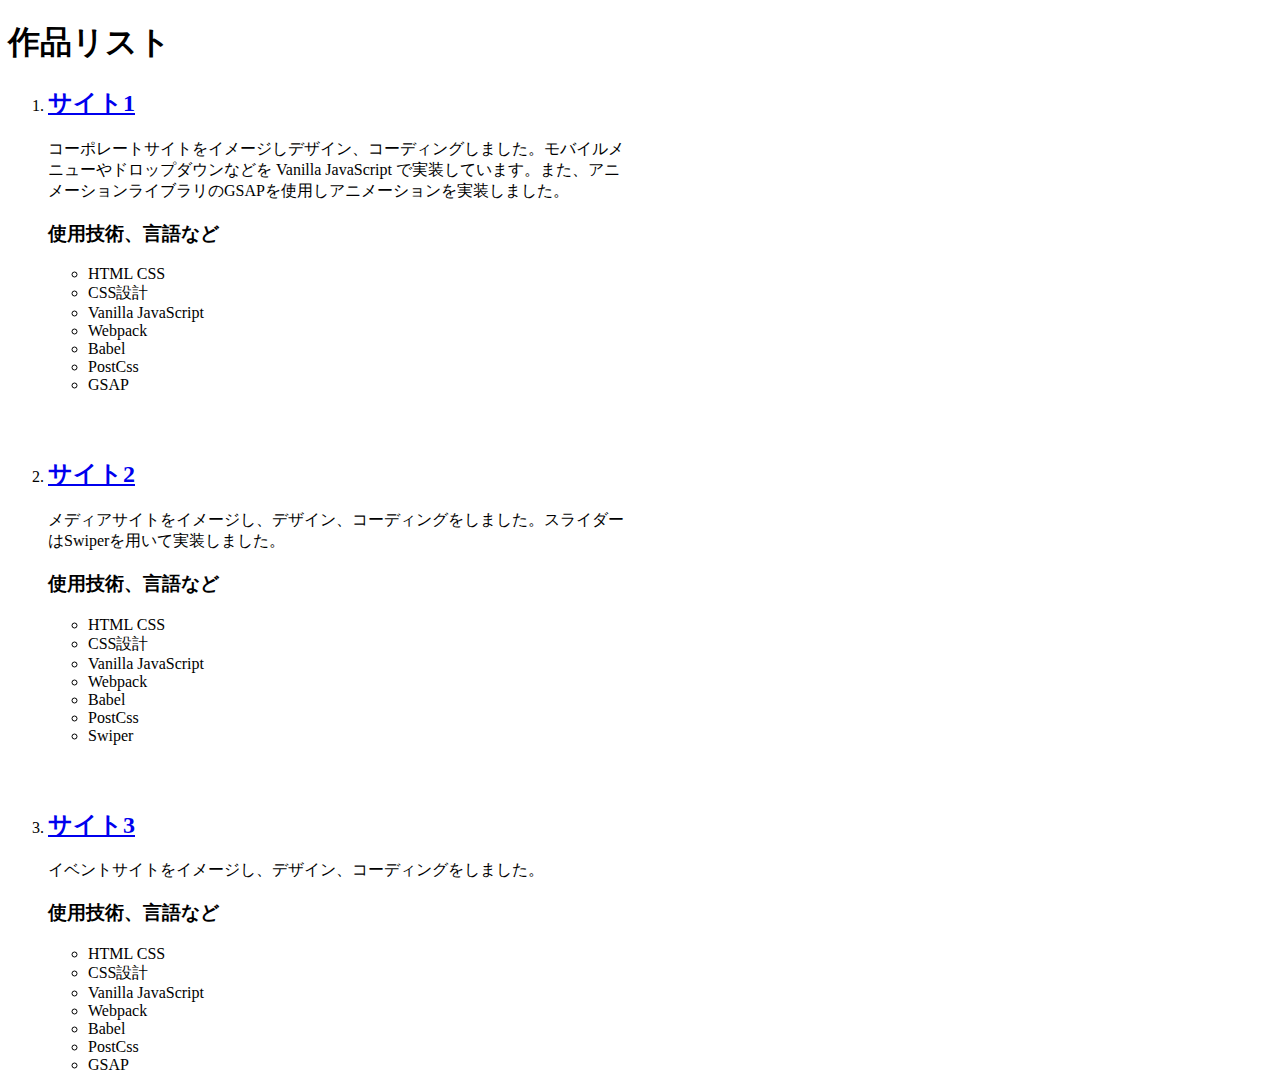
<file: index.html>
<!DOCTYPE html>
<html lang="">
<head>
    <meta charset="UTF-8">
    <meta name="viewport" content="width=device-width, initial-scale=1.0">
    <title>Document</title>
    <style>
        p {
            max-width: 36em;
        }

        ol > li + li {
            margin-top: 4rem;
        }
    </style>
</head>
<body>
    <h1>作品リスト</h1>
    <ol>
        <li>
            <h2>
                <a href="./site1" target="_blank" rel="noopener noreferrer">サイト1</a>
            </h2>
            <p>コーポレートサイトをイメージしデザイン、コーディングしました。モバイルメニューやドロップダウンなどを Vanilla JavaScript で実装しています。また、アニメーションライブラリのGSAPを使用しアニメーションを実装しました。
            </p>
            <h3>使用技術、言語など</h3>
            <ul>
                <li>HTML CSS</li>
                <li>CSS設計</li>
                <li>Vanilla JavaScript</li>
                <li>Webpack</li>
                <li>Babel</li>
                <li>PostCss</li>
                <li>GSAP</li>
            </ul>
        </li>
        <li>
            <h2>
                <a href="./site2" target="_blank" rel="noopener noreferrer">サイト2</a>
            </h2>
            <p>メディアサイトをイメージし、デザイン、コーディングをしました。スライダーはSwiperを用いて実装しました。
            </p>
            <h3>使用技術、言語など</h3>
            <ul>
                <li>HTML CSS</li>
                <li>CSS設計</li>
                <li>Vanilla JavaScript</li>
                <li>Webpack</li>
                <li>Babel</li>
                <li>PostCss</li>
                <li>Swiper</li>
            </ul>
        </li>
        <li>
            <h2>
                <a href="./site3" target="_blank" rel="noopener noreferrer">サイト3</a>
            </h2>
            <p>イベントサイトをイメージし、デザイン、コーディングをしました。
            </p>
            <h3>使用技術、言語など</h3>
            <ul>
                <li>HTML CSS</li>
                <li>CSS設計</li>
                <li>Vanilla JavaScript</li>
                <li>Webpack</li>
                <li>Babel</li>
                <li>PostCss</li>
                <li>GSAP</li>
            </ul>
        </li>

    </ol>

</body>
</html>
</file>
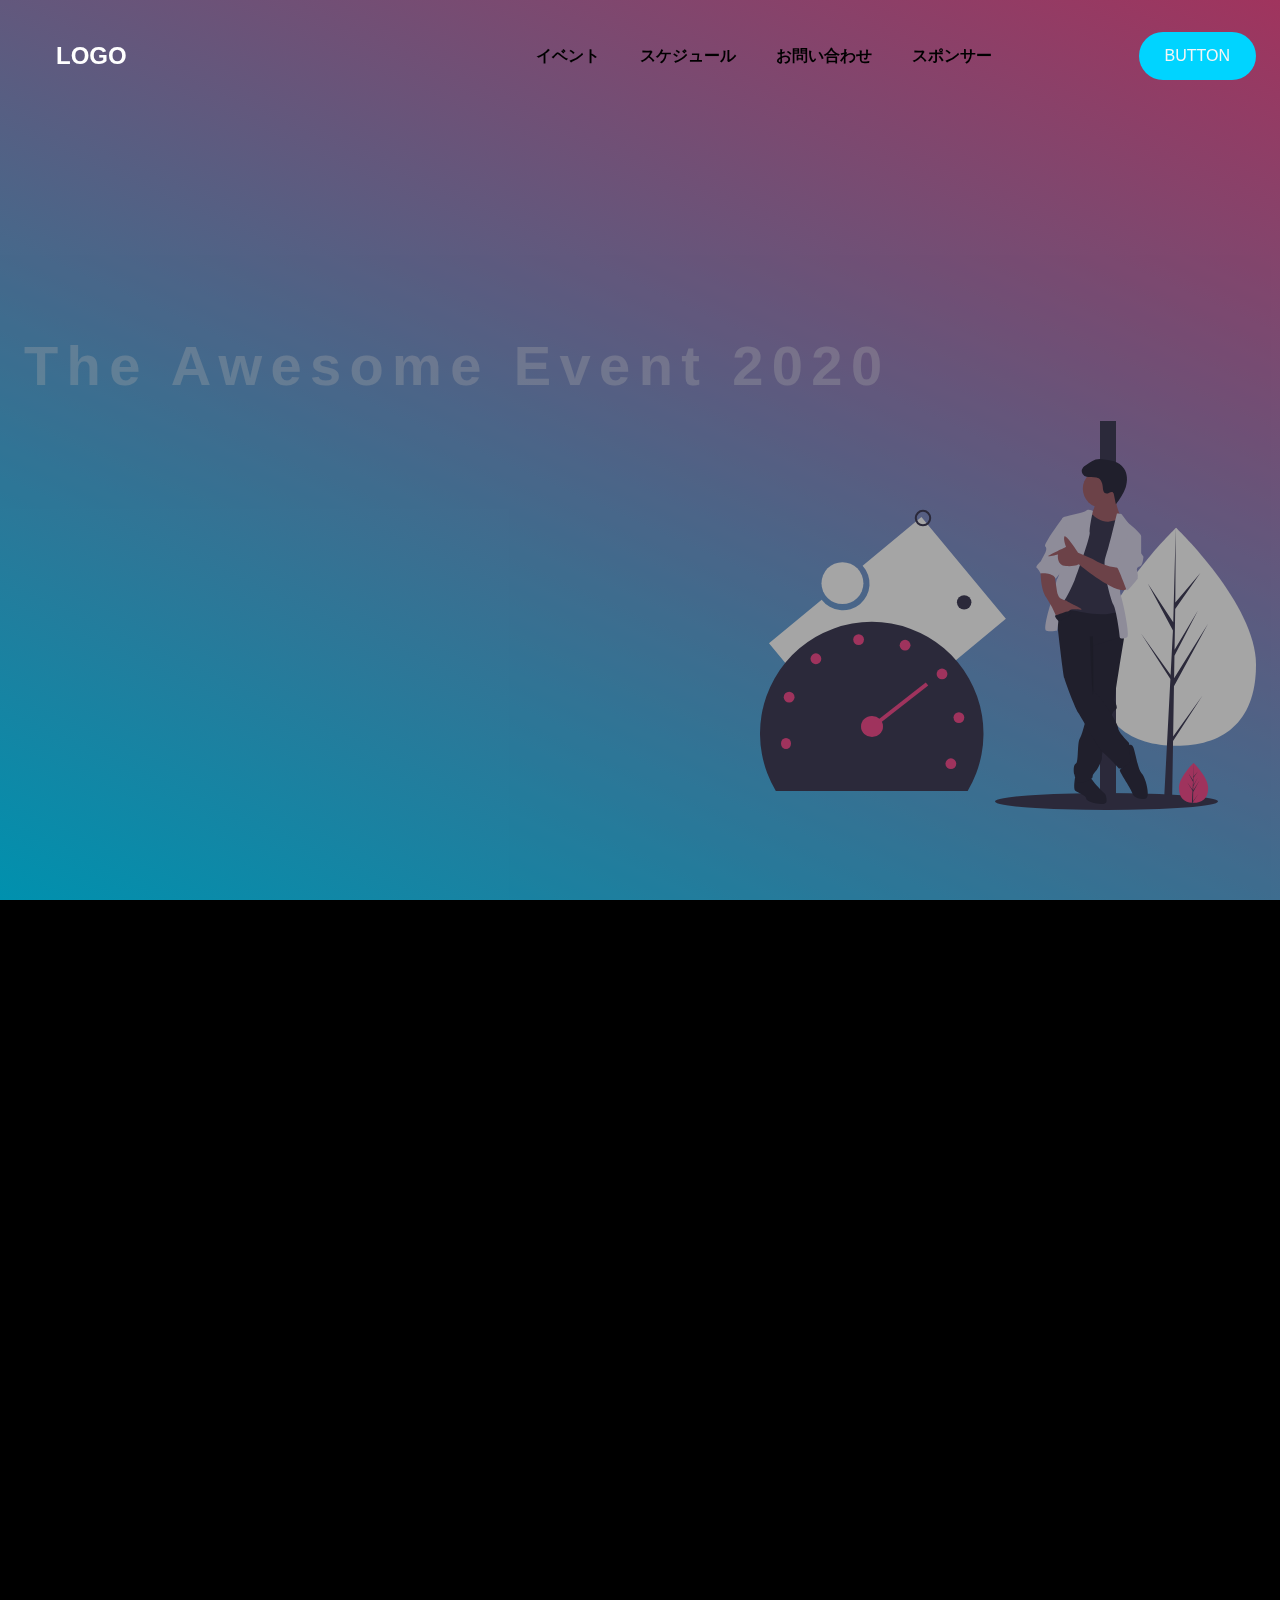
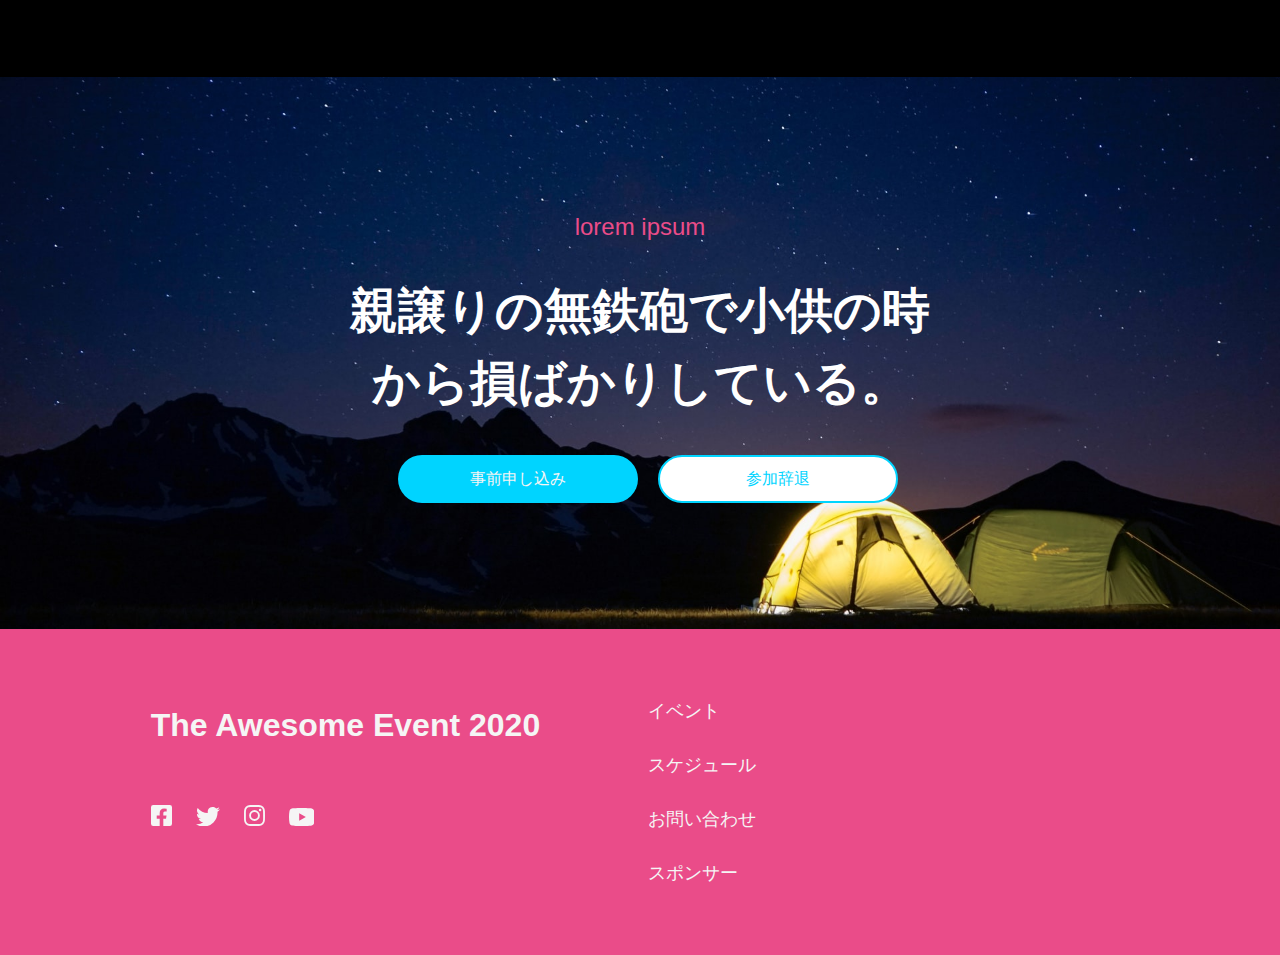
<file: site3/index.html>
<!DOCTYPE html>
<html lang="ja">
<head>
    <meta charset="UTF-8">
    <meta name="viewport" content="width=device-width, initial-scale=1.0">
    <title>Document</title>
    <link rel="stylesheet" href="style.css">
</head>
<body>
    <header class="ly_header ly_header__sticky">
        <div class="ly_header_inner">
            <div class="bl_headerUtils">
                <h1 class="bl_headerUtils_logo">
                    <a href="#">logo</a>
                </h1>
                <nav>
                    <ul class="bl_headerUtils_nav">
                        <li class="bl_headerUtils_navItem">
                            <a href="#" class="bl_headerUtils_navLink">イベント</a>
                        </li>
                        <li class="bl_headerUtils_navItem">
                            <a href="#" class="bl_headerUtils_navLink">スケジュール</a>
                        </li>
                        <li class="bl_headerUtils_navItem">
                            <a href="#" class="bl_headerUtils_navLink">お問い合わせ</a>
                        </li>
                        <li class="bl_headerUtils_navItem">
                            <a href="#" class="bl_headerUtils_navLink">スポンサー</a>
                        </li>

                    </ul>
                </nav>

                <button class="bl_mobileNav_open" data-micromodal-trigger="modal-1">
                    <span></span>
                    <span></span>
                    <span></span>
                </button>
            </div>
            <!-- /.bl_headerUtils -->
            <button class="el_headerButton">button</button>
        </div>
    </header>

    <div class="bl_mobileNav" id="modal-1" aria-hidden="true">
        <div class="bl_mobileNav_overlay" tabindex="-1" data-micromodal-close='modal-1'>
            <div class="bl_mobileNav_container" role="dialog" aria-modal="true" aria-labelledby="modal-1-title" aria-describedby="modal-1-content">
                <div class="bl_mobileNav_header">
                    <a href="#" id="modal-1-title">LOGO</a>
                </div>

                <ul class="bl_mobileNav_body" id="modal-1-content">
                    <li class="bl_mobileNav_item">
                        <a href="#">アイテム</a>
                    </li>
                    <li class="bl_mobileNav_item">
                        <a href="#">アイテム</a>
                    </li>
                    <li class="bl_mobileNav_item">
                        <a href="#">アイテム</a>
                    </li>
                </ul>

                <ul class="bl_mobileNav_body" id="modal-1-content">
                    <li class="bl_mobileNav_item">
                        <a href="#">アイテム</a>
                    </li>
                    <li class="bl_mobileNav_item">
                        <a href="#">アイテム</a>
                    </li>
                    <li class="bl_mobileNav_item">
                        <a href="#">アイテム</a>
                    </li>
                </ul>

                <ul class="bl_mobileNav_body" id="modal-1-content">
                    <li class="bl_mobileNav_item">
                        <a href="#">アイテム</a>
                    </li>
                    <li class="bl_mobileNav_item">
                        <a href="#">アイテム</a>
                    </li>
                    <li class="bl_mobileNav_item">
                        <a href="#">アイテム</a>
                    </li>
                </ul>
            </div>
        </div>
    </div>

    <div class="bl_hero">
        <div class="bl_hero_inner">
            <div class="bl_hero_textWrapper">
                <p class="bl_hero_title el_lv1Heading">The Awesome Event 2020</p>
                <p class="bl_hero_text">
                    親譲りの無鉄砲で小供の時から損ばかりしている。小学校に居る時分学校の二階から飛び降りて一週間ほど腰を抜かした事がある。
                </p>
            </div>
            
            <!-- /.bl_hero_textWrapper -->
            <svg xmlns="http://www.w3.org/2000/svg" width="496" height="389" viewBox="0 0 496 389">
                <g id="svg" transform="translate(0 -0.08)">
                <path id="パス_1" data-name="パス 1" d="M264.749,249.137l-58.78,48.746a26.62,26.62,0,1,1-40.937,33.949l-52.7,43.7L196.809,477.4,349.224,351Z" transform="translate(-103.348 -153.081)" fill="#f2f2f2"/>
                <path id="パス_2" data-name="パス 2" d="M939.668,407.948c0,60.206-35.791,81.228-79.942,81.228s-79.943-21.022-79.943-81.228,79.943-136.8,79.943-136.8S939.668,347.743,939.668,407.948Z" transform="translate(-443.668 -164.306)" fill="#f2f2f2"/>
                <path id="パス_3" data-name="パス 3" d="M809.524,426.966l.818-50.387,34.074-62.336-33.945,54.432.368-22.656,23.484-45.1-23.386,39.1h0l.662-40.748,25.146-35.9-25.042,29.5.414-74.717-2.6,98.912.214-4.081-25.567-39.133,25.157,46.967-2.382,45.508-.071-1.208-29.474-41.183,29.384,45.45-.3,5.691-.053.085.024.467-6.044,115.459h8.075l.969-59.637,29.313-45.338Z" transform="translate(-396.379 -111.306)" fill="#3f3d56"/>
                <ellipse id="楕円形_1" data-name="楕円形 1" cx="111.5" cy="8.5" rx="111.5" ry="8.5" transform="translate(235 372.08)" fill="#3f3d56"/>
                <rect id="長方形_4" data-name="長方形 4" width="16" height="383" transform="translate(340 0.08)" fill="#3f3d56"/>
                <path id="パス_4" data-name="パス 4" d="M978.05,776.081c0,11.012-6.546,14.857-14.622,14.857q-.281,0-.56-.006c-.374-.008-.745-.026-1.111-.051-7.288-.516-12.951-4.559-12.951-14.8,0-10.6,13.544-23.973,14.562-24.963l0,0,.059-.057S978.05,765.068,978.05,776.081Z" transform="translate(-529.85 -409.002)" fill="#ea4c89"/>
                <path id="パス_5" data-name="パス 5" d="M971.438,789.253l5.348-7.473-5.361,8.293-.014.858c-.374-.008-.745-.026-1.111-.051l.576-11.018,0-.086.01-.016.054-1.04-5.375-8.314,5.392,7.533.013.221.436-8.324-4.6-8.591,4.658,7.13.453-17.258,0-.059v.057l-.076,13.609,4.581-5.4-4.6,6.568-.121,7.453,4.277-7.153-4.3,8.25-.068,4.143,6.209-9.956-6.233,11.4Z" transform="translate(-538.393 -409.002)" fill="#3f3d56"/>
                <path id="パス_6" data-name="パス 6" d="M739.085,782.873l-3.128-2.324s-2.07,11.565.24,13.3,10.974,4.621,10.974,8.086,19.638,8.086,20.215,2.888-1.733-8.086-1.733-8.086-9.241-9.241-10.4-10.974-4.043-5.2-4.043-5.2Z" transform="translate(-420.887 -424.038)" fill="#2f2e41"/>
                <path id="パス_7" data-name="パス 7" d="M784.737,485.244s-.087.508-.237,1.438c-.139.826-.329,1.993-.56,3.431-2.426,14.8-9.5,58.382-9.022,59.821.578,1.733,4.621,8.086,0,9.819a3.583,3.583,0,0,0-1.438,1.565,33.569,33.569,0,0,0-2.443,5.764c-2.755,7.994-5.7,20.787-7.4,29.647-.745,3.893-1.253,7.023-1.4,8.664a4.7,4.7,0,0,0-.017,1.144c.578,2.31-3.465,10.4-5.2,12.707s-4.621,4.621-4.043,6.931-14.44,8.664-16.172,4.621-1.733-6.353-2.31-7.509-1.155-9.241,1.733-10.4,1.155-21.371,4.043-25.414c.965-1.346,2.437-5.9,3.98-11.384.607-2.149,1.219-4.436,1.819-6.729,2.437-9.4,4.6-18.852,4.6-18.852l-.578-67.578,31.767-4.043.814,1.8,1.623,3.564Z" transform="translate(-420.332 -270.228)" fill="#2f2e41"/>
                <path id="パス_8" data-name="パス 8" d="M834.429,715.981s4.621-4.621,6.931,0,4.621,22.526,8.664,26.569,9.241,24.259,3.466,25.414-12.129-1.733-12.707-5.2-12.707-21.371-12.707-23.1,8.086-8.086,8.086-8.086Z" transform="translate(-468.292 -390.069)" fill="#2f2e41"/>
                <path id="パス_9" data-name="パス 9" d="M696.088,425.388s7.509,67.577,9.241,73.931,10.974,30.612,13.862,34.655,21.371,36.966,23.681,38.7,6.931,6.353,6.931,6.353,8.664,8.664,9.819,10.4,10.974-3.466,11.552-6.931-.578-9.241-1.155-11.552,1.155-5.776-.578-7.509-10.4-10.4-10.4-14.44-15.017-27.724-20.793-32.922-4.621-13.862-4.621-13.862V466.974l31.767-9.819s-1.733-27.724-5.776-27.724S702.442,420.189,696.088,425.388Z" transform="translate(-400.994 -242.139)" fill="#2f2e41"/>
                <circle id="楕円形_2" data-name="楕円形 2" cx="19.06" cy="19.06" r="19.06" transform="translate(322.819 48.671)" fill="#9f616a"/>
                <path id="パス_10" data-name="パス 10" d="M772.645,211.755s-2.31,8.664-5.2,10.974,7.509,12.129,7.509,12.129l19.638,1.155,3.466-10.974s-6.354-12.707-4.621-20.793S772.645,211.755,772.645,211.755Z" transform="translate(-437.12 -129.006)" fill="#9f616a"/>
                <path id="パス_11" data-name="パス 11" d="M730.139,242.02s5.2.578,6.353,2.31,9.241,6.931,15.595,5.776,10.4-2.888,11.552-2.31S767.1,260.5,767.1,260.5l-6.354,18.483,1.155,50.828,1.733,13.862s3.465-4.621-10.4-1.733-31.767-2.31-37.543-2.888-15.595-2.31-16.172-5.776,1.733-16.172,1.733-16.172l9.241-38.7,5.776-20.793Z" transform="translate(-402.7 -149.452)" fill="#3f3d56"/>
                <path id="パス_12" data-name="パス 12" d="M723.7,235.411s-4.886-2.591-6.619-.281-23.681,5.776-23.681,7.509-4.621,48.517-3.466,52.56-2.31,8.664-2.31,8.664l-4.043,17.328s-10.974,32.922-6.353,34.078,8.664,0,10.4,0,1.155-21.948,5.776-27.724,10.974-20.216,12.129-23.1,15.595-42.741,15.017-47.362S723.7,235.411,723.7,235.411Z" transform="translate(-390.799 -145.45)" fill="#d0cde1"/>
                <path id="パス_13" data-name="パス 13" d="M809.328,242.02s4.621,0,5.2,1.155,6.353,8.664,8.664,10.4,10.4,9.241,10.4,10.974-16.75,14.44-16.75,14.44-6.931,34.077-3.466,45.629,8.664,39.276,6.353,41.009-7.509,2.31-7.509,0-3.466-27.146-6.353-32.345-11.552-38.121-8.086-47.362S809.328,242.02,809.328,242.02Z" transform="translate(-452.432 -149.452)" fill="#d0cde1"/>
                <path id="パス_14" data-name="パス 14" d="M666.613,358.687s-.578,17.905,5.776,27.146a109.769,109.769,0,0,1,10.4,19.638s10.4-2.888,12.129-6.353,12.707-.578,12.707-1.733-13.284-6.931-14.44-8.086-5.2-1.155-7.509-3.465-2.888-7.509-2.888-7.509l-2.31-15.017Z" transform="translate(-385.958 -208.939)" fill="#9f616a"/>
                <path id="パス_15" data-name="パス 15" d="M757.462,148.824a10.983,10.983,0,0,1-4.275-.979,5.723,5.723,0,0,1-1.463-8.474,10.947,10.947,0,0,1,2.031-1.633l4.39-2.988a21.474,21.474,0,0,1,6.194-3.288,19.337,19.337,0,0,1,6.332-.374,42.787,42.787,0,0,1,12.13,2.206,20.3,20.3,0,0,1,9.828,7.192c3.717,5.379,3.768,12.633,1.721,18.842s-5.937,11.617-9.769,16.914l-1.988-9.7a3.58,3.58,0,0,0-1.125-2.323c-1.786-1.271-3.971,1.339-6.164,1.322a3.692,3.692,0,0,1-3.125-2.473,14.1,14.1,0,0,1-.692-4.151c-.262-2.972-1.3-7.108-4.115-8.747C764.749,148.641,760.41,149.092,757.462,148.824Z" transform="translate(-428.71 -92.845)" fill="#2f2e41"/>
                <path id="パス_16" data-name="パス 16" d="M766.94,492.62s1.951,56.426,3.106,58.159,0-58.336,0-58.336Z" transform="translate(-437.12 -277.138)" opacity="0.1"/>
                <path id="パス_17" data-name="パス 17" d="M688.652,251.447h-4.621s-19.638,26.569-17.328,28.3,0,6.353,0,6.353l-4.621,8.664s-5.776,5.2-4.043,6.353,4.043,5.776,4.043,5.776,11.552-1.733,15.017,5.2l7.491-9.457Z" transform="translate(-381.428 -154.259)" fill="#d0cde1"/>
                <path id="パス_18" data-name="パス 18" d="M753.579,319.921s-12.707.578-27.146-8.664l-14.44-6.353s-12.707-19.638-13.862-16.172,1.733,10.4,1.733,10.4-17.426,8.065-17.879,9.131,9.793-1.622,9.793-1.622-1.733,10.974,8.086,11.552,12.707-1.733,12.707-1.733,41.586,34.655,48.517,23.681S753.579,319.921,753.579,319.921Z" transform="translate(-393.795 -173.06)" fill="#9f616a"/>
                <path id="パス_19" data-name="パス 19" d="M840.012,283.266l6.353,2.31V302.9l2.31,3.465s-.578,6.931-2.31,8.664-5.2,1.155-4.043,5.2a21.89,21.89,0,0,1,.578,8.086s-10.4,13.285-10.974,11.552-8.664-23.1-9.819-23.1,11.552-33.5,11.552-33.5Z" transform="translate(-465.21 -170.483)" fill="#d0cde1"/>
                <path id="パス_20" data-name="パス 20" d="M699.772,451.35s-5.972-5.776-2.986-6.065,13.383-6.065,15.115-3.177S699.772,451.35,699.772,451.35Z" transform="translate(-400.923 -251.062)" fill="#2f2e41"/>
                <path id="パス_21" data-name="パス 21" d="M301.671,632.091a111.747,111.747,0,1,0-191.849,0Z" transform="translate(-94 -262.126)" fill="#3f3d56"/>
                <ellipse id="楕円形_3" data-name="楕円形 3" cx="11" cy="10.5" rx="11" ry="10.5" transform="translate(101 295.08)" fill="#ea4c89"/>
                <ellipse id="楕円形_4" data-name="楕円形 4" cx="5" cy="5.5" rx="5" ry="5.5" transform="translate(21 317.08)" fill="#ea4c89"/>
                <circle id="楕円形_5" data-name="楕円形 5" cx="5.391" cy="5.391" r="5.391" transform="translate(23.748 270.827)" fill="#ea4c89"/>
                <circle id="楕円形_6" data-name="楕円形 6" cx="5.391" cy="5.391" r="5.391" transform="translate(50.51 232.431)" fill="#ea4c89"/>
                <circle id="楕円形_7" data-name="楕円形 7" cx="5.391" cy="5.391" r="5.391" transform="translate(93.224 213.302)" fill="#ea4c89"/>
                <circle id="楕円形_8" data-name="楕円形 8" cx="5.391" cy="5.391" r="5.391" transform="translate(139.69 218.904)" fill="#ea4c89"/>
                <circle id="楕円形_9" data-name="楕円形 9" cx="5.391" cy="5.391" r="5.391" transform="translate(176.633 247.639)" fill="#ea4c89"/>
                <circle id="楕円形_10" data-name="楕円形 10" cx="5.391" cy="5.391" r="5.391" transform="translate(193.501 291.296)" fill="#ea4c89"/>
                <circle id="楕円形_11" data-name="楕円形 11" cx="5.391" cy="5.391" r="5.391" transform="translate(185.474 337.405)" fill="#ea4c89"/>
                <line id="線_1" data-name="線 1" y1="43" x2="55" transform="translate(112 263.08)" fill="none" stroke="#ea4c89" stroke-miterlimit="10" stroke-width="4"/>
                <circle id="楕円形_12" data-name="楕円形 12" cx="7.232" cy="7.232" r="7.232" transform="translate(155.753 89.91)" fill="none" stroke="#3f3d56" stroke-miterlimit="10" stroke-width="2"/>
                <circle id="楕円形_13" data-name="楕円形 13" cx="7.232" cy="7.232" r="7.232" transform="translate(196.923 174.21)" fill="#3f3d56"/>
                <circle id="楕円形_14" data-name="楕円形 14" cx="20.966" cy="20.966" r="20.966" transform="translate(61.483 141.27)" fill="#f2f2f2"/>
                </g>
            </svg>
        </div>
        <!-- /.bl_hero_inner -->
    </div>
    <!-- /.bl_hero -->

    <main>
        <section>
            <div class="ly_cont">
                <div href="#" class="bl_media">
                    <figure class="bl_media_imgWrapper">
                        <svg xmlns="http://www.w3.org/2000/svg" width="600" height="514.425" viewBox="0 0 600 514.425">
                            <g id="グループ_3" data-name="グループ 3" transform="translate(0)">
                            <path id="パス_23" data-name="パス 23" d="M364.052,536.6l-1.126-.731a35.731,35.731,0,0,0-5.878-45.844c-.544-.5-1.1-.978-1.665-1.459a27.123,27.123,0,0,1-4.43-4.448c-1.591-2.183-2.8-5.573-1.425-8.54l1.218.565c-1.13,2.438-.074,5.311,1.292,7.185a25.727,25.727,0,0,0,4.22,4.22c.571.491,1.142.981,1.7,1.487A37.075,37.075,0,0,1,364.052,536.6Z" transform="translate(-217.408 -201.201)" fill="#d0cde1"/>
                            <path id="パス_24" data-name="パス 24" d="M1004.452,776.244l-1.126-.731a35.732,35.732,0,0,0-5.877-45.843c-.545-.5-1.107-.98-1.669-1.462a27.144,27.144,0,0,1-4.427-4.446c-1.59-2.183-2.8-5.573-1.425-8.541l1.218.565c-1.13,2.439-.074,5.311,1.292,7.186a25.718,25.718,0,0,0,4.216,4.218c.572.491,1.144.983,1.7,1.49A37.073,37.073,0,0,1,1004.452,776.244Z" transform="translate(-428.074 -280.034)" fill="#d0cde1"/>
                            <path id="パス_25" data-name="パス 25" d="M589.188,727.954a68.581,68.581,0,0,0-79.777-38.791c-1.36.349-2.743.748-4.079,1.133a51.153,51.153,0,0,1-11.556,2.387c-4.957.242-11.382-1.295-14.53-6.353l1.14-.709c2.841,4.565,8.749,5.95,13.324,5.722a50.187,50.187,0,0,0,11.25-2.336c1.346-.388,2.738-.791,4.119-1.144a69.923,69.923,0,0,1,81.338,39.549Z" transform="translate(-260.277 -270.297)" fill="#575a89"/>
                            <path id="パス_26" data-name="パス 26" d="M611.105,321.028l-1.32-.244a68.579,68.579,0,0,0-44.127-76.954c-1.321-.477-2.688-.925-4.01-1.358a51.167,51.167,0,0,1-10.9-4.529c-4.239-2.588-8.681-7.474-8.437-13.427l1.341.055c-.22,5.372,3.883,9.838,7.8,12.226a50.181,50.181,0,0,0,10.615,4.4c1.332.436,2.709.887,4.049,1.372A69.922,69.922,0,0,1,611.105,321.028Z" transform="translate(-281.021 -118.612)" fill="#575a89"/>
                            <path id="パス_27" data-name="パス 27" d="M376.629,441.343c-5.66,10.439-16.388,15.131-25.145,11.537-.124-.049-.25-.1-.371-.156l-.14.484a.356.356,0,0,1-.018.053,1.875,1.875,0,0,1-2.869,1.03l-2.245-1.473a2.266,2.266,0,0,1-.575-3.228l.033-.041.377-.481.084-.109c-6.61-6.875-7.765-19.143-2.236-29.34,6.273-11.57,18.767-16.086,27.91-10.086S382.9,429.773,376.629,441.343Z" transform="translate(-214.471 -178.602)" fill="#d0cde1"/>
                            <ellipse id="楕円形_15" data-name="楕円形 15" cx="5.73" cy="2.074" rx="5.73" ry="2.074" transform="translate(134.37 235.834) rotate(-30.313)" fill="#fff" opacity="0.2"/>
                            <path id="パス_28" data-name="パス 28" d="M353.571,473.889a.349.349,0,0,1-.018.053l-5.657-3.712.377-.481,5.809,3.812c-.124-.049-.25-.1-.371-.156Z" transform="translate(-217.068 -199.284)" fill="#575a89"/>
                            <ellipse id="楕円形_16" data-name="楕円形 16" cx="300" cy="18.83" rx="300" ry="18.83" transform="translate(0 476.765)" fill="#d0cde1"/>
                            <path id="パス_29" data-name="パス 29" d="M733.2,683.862l.738,14.021,15.5-1.476-1.476-14.02Z" transform="translate(-241.193 -224.477)" fill="#fbbebe"/>
                            <path id="パス_30" data-name="パス 30" d="M644.126,659.67l.738,14.02,15.5-1.476-1.476-14.02Z" transform="translate(-211.891 -216.519)" fill="#fbbebe"/>
                            <path id="パス_31" data-name="パス 31" d="M865.54,467.02l-56.081,9.593-3.69,101.832-14.758,64.936,23.613,10.331,22.875-64.2,8.117-56.819,5.9,56.819.738,71.578,36.158-2.214-8.645-140.166A130.4,130.4,0,0,0,865.54,467.02Z" transform="translate(-362.835 -198.386)" fill="#2f2e41"/>
                            <path id="パス_32" data-name="パス 32" d="M885.451,762.425s-5.165-5.9-5.165-3.69-2.952,23.613-2.952,23.613,19.924,5.9,19.924,9.593,28.779,9.593,28.041,2.214-25.827-35.42-25.827-35.42S889.141,757.259,885.451,762.425Z" transform="translate(-391.232 -294.185)" fill="#2f2e41"/>
                            <path id="パス_33" data-name="パス 33" d="M793.41,737.442s-1.573-7.685-2.667-5.76-14.236,19.069-14.236,19.069,14.4,14.979,12.579,18.186,20.277,22.562,23.283,15.783-4.947-43.556-4.947-43.556S799.17,734.775,793.41,737.442Z" transform="translate(-358.064 -285.347)" fill="#2f2e41"/>
                            <path id="パス_34" data-name="パス 34" d="M647.077,258.207l40.853,3.906L701.547,225l-39.11-9.421Z" transform="translate(-212.862 -70.918)" fill="#2f2e41"/>
                            <circle id="楕円形_17" data-name="楕円形 17" cx="20.662" cy="20.662" r="20.662" transform="translate(446.993 138.392)" fill="#fbbebe"/>
                            <path id="パス_35" data-name="パス 35" d="M825.823,322.416s0,14.02-11.069,19.924,26.565,12.545,26.565,12.545l3.69-12.545s-11.069-5.165-1.476-16.972Z" transform="translate(-369.975 -150.817)" fill="#fbbebe"/>
                            <path id="パス_36" data-name="パス 36" d="M834.041,345.885s-13.515,8.371-24.836.865l-4.68-.865-14.02,2.952-6.641,25.089,25.089,62.723s43.537,7.379,52.392-8.855l-5.166-66.412-14.02-16.972Z" transform="translate(-360.484 -158.052)" fill="#575a89"/>
                            <path id="パス_37" data-name="パス 37" d="M710.9,249.54,735.252,215.6l-2.214-3.689-31.73-16.234V185.342l49.44,13.283,3.345,5.3-29.172,63.325Z" transform="translate(-230.702 -60.97)" fill="#575a89"/>
                            <path id="パス_38" data-name="パス 38" d="M613,266.962l-1.476-.738-36.9-1.476L602.671,240.4l-8.855-11.069-42.061,31.73v7.379l59.771,25.089Z" transform="translate(-181.505 -75.44)" fill="#575a89"/>
                            <path id="パス_39" data-name="パス 39" d="M766.819,294.5l5.165-2.952s11.069-14.758,15.5-8.855-10.331,16.972-10.331,16.972l-8.117,2.952Z" transform="translate(-354.877 -137.292)" fill="#fbbebe"/>
                            <path id="パス_40" data-name="パス 40" d="M842.949,253.166l-8.117-4.427s-24.351,2.214-21.4,7.379,19.924.738,19.924.738l9.593,2.952Z" transform="translate(-370.129 -126.58)" fill="#fbbebe"/>
                            <path id="パス_41" data-name="パス 41" d="M816.312,271.557s-9.484,3.161-9.966,15.647a22.141,22.141,0,0,0,.658,5.929c.534,2.263.877,7.133-3.261,13.5a133.641,133.641,0,0,0-7.583,13.044l-.03.059,10.416,1.3,2.215-17.266a85.983,85.983,0,0,1,6.827-24.239l.072-.161s4.557,8.463,13.672,8.463l-3.255-3.255s14.323,5.859,19.531,5.859c0,0,3.906,2.6,0,6.51s-11.719,13.021-7.161,20.182.651,9.114.651,9.114l7.161-3.906,3.255-1.953v2.6l16.927-1.953s4.557-.651-5.208-11.718c0,0-2.579-4.3-1.451-8a18.7,18.7,0,0,0,.711-8.744C858.305,280.363,849.722,256.1,816.312,271.557Z" transform="translate(-364.519 -132.444)" fill="#2f2e41"/>
                            <path id="パス_42" data-name="パス 42" d="M649.519,733.519c-.081-.132-1.981-3.3-2.64-9.893-.6-6.044-.216-16.233,5.068-30.445,10.01-26.924-2.307-48.647-2.433-48.863l.608-.353a53.921,53.921,0,0,1,5.088,14.413,62.877,62.877,0,0,1-2.6,35.048c-9.993,26.878-2.564,39.6-2.488,39.727Z" transform="translate(-315.351 -256.594)" fill="#d0cde1"/>
                            <circle id="楕円形_18" data-name="楕円形 18" cx="4.565" cy="4.565" r="4.565" transform="translate(325.689 377.014)" fill="#d0cde1"/>
                            <circle id="楕円形_19" data-name="楕円形 19" cx="4.565" cy="4.565" r="4.565" transform="translate(340.086 393.869)" fill="#d0cde1"/>
                            <circle id="楕円形_20" data-name="楕円形 20" cx="4.565" cy="4.565" r="4.565" transform="translate(330.254 405.106)" fill="#d0cde1"/>
                            <circle id="楕円形_21" data-name="楕円形 21" cx="4.565" cy="4.565" r="4.565" transform="translate(342.193 414.587)" fill="#d0cde1"/>
                            <circle id="楕円形_22" data-name="楕円形 22" cx="4.565" cy="4.565" r="4.565" transform="translate(326.742 429.336)" fill="#d0cde1"/>
                            <path id="パス_43" data-name="パス 43" d="M654.67,768.031s-4.565-11.237,9.13-19.665Z" transform="translate(-317.744 -290.938)" fill="#d0cde1"/>
                            <path id="パス_44" data-name="パス 44" d="M637.76,771.559s-2.078-11.95-18.158-11.847Z" transform="translate(-306.448 -294.67)" fill="#d0cde1"/>
                            <path id="パス_45" data-name="パス 45" d="M244.152,589.685l4.026,30.2s-12.75,37.578.671,73.814l4.7,26.171h17.447l2.013-8.724s-8.053-6.71-8.053-22.144l6.71-69.117,1.342-35.565Z" transform="translate(-182.465 -236.972)" fill="#a0616a"/>
                            <path id="パス_46" data-name="パス 46" d="M262.068,777.432s-6.71-4.026-7.381,0-8.724,22.815-1.342,22.815,19.46-3.355,19.46-3.355,7.381-5.368,16.1-5.368,10.737-10.737,9.395-13.421-4.7-6.71-8.052-6.039a44.375,44.375,0,0,1-7.381.671l-10.593-5.266S270.791,778.1,262.068,777.432Z" transform="translate(-184.946 -297.222)" fill="#2f2e41"/>
                            <path id="パス_47" data-name="パス 47" d="M308.669,574.684,326.051,599.7s5.835,39.251,34.334,65.347l16.139,21.13,15.518-7.974-2.2-8.679s-10.229-2.288-17.283-16.016l-25.621-64.543L331.88,556.721Z" transform="translate(-204.164 -227.894)" fill="#a0616a"/>
                            <path id="パス_48" data-name="パス 48" d="M412.681,732.87s-7.809-.514-6.565,3.374,2.669,24.28,9.234,20.906,15.775-11.879,15.775-11.879,4.112-8.148,11.871-12.135,4.642-14.457,2.222-16.231-7.245-3.822-9.922-1.691a44.36,44.36,0,0,1-6.259,3.971l-11.829.158S420.747,729.48,412.681,732.87Z" transform="translate(-236.176 -279.733)" fill="#2f2e41"/>
                            <circle id="楕円形_23" data-name="楕円形 23" cx="18.789" cy="18.789" r="18.789" transform="translate(63.365 133.618)" fill="#a0616a"/>
                            <path id="パス_49" data-name="パス 49" d="M93.362,239.621l-15.434,20.8,18.789,6.71,8.724-19.46Z" transform="translate(-25.635 -78.826)" fill="#a0616a"/>
                            <path id="パス_50" data-name="パス 50" d="M267.44,340.968l-.773-.713a23.292,23.292,0,0,0-18.687-6h0s1.141-9.066-17.883-8.224l-8.959,7.552s-12.414,12.414-9.059,31.2,3.691,66.1,3.691,66.1l10.066,82.538s75.828-3.355,89.919-34.223l-42.947-89.919Z" transform="translate(-172.201 -151.989)" fill="#2f2e41"/>
                            <path id="パス_51" data-name="パス 51" d="M268.861,378.316l7.381,40.262,30.868,51s0,24.157,12.75,21.473-1.342-24.828-1.342-24.828l-27.513-54.354-5.368-33.552Z" transform="translate(-191.069 -169.206)" fill="#a0616a"/>
                            <path id="パス_52" data-name="パス 52" d="M112.928,285.634l1.342,22.815,20.8-2.043-3.352-22.785Z" transform="translate(-37.149 -93.3)" fill="#2f2e41"/>
                            <path id="パス_53" data-name="パス 53" d="M276.612,273.578s11.086-21.327-15.072-22.6c0,0-15.632-9.223-28.817,9.725L219.1,280.641l3.254-.481.251,3.228,3.987,2.725,3.25-3.043-.753,4.867,34.681,16.793s-12.625-15.449-6.612-32.631l1.881,4.372Z" transform="translate(-174.698 -126.58)" fill="#2f2e41"/>
                            <path id="パス_54" data-name="パス 54" d="M530.943,573.621c-7.741,29.345-31.779,49.022-56,47.4-.343-.018-.691-.045-1.029-.078l-.051,1.262a.871.871,0,0,1-.013.142,5.241,5.241,0,0,1-6.568,4.727l-6.553-1.729a5.243,5.243,0,0,1-3.446-7.232l.057-.122.647-1.444.142-.326c-20.868-11.133-31.378-39.431-23.817-68.1,8.58-32.524,37.164-53.181,63.852-46.141S539.522,541.1,530.943,573.621Z" transform="translate(-244.688 -209.437)" fill="#6c63ff"/>
                            <ellipse id="楕円形_24" data-name="楕円形 24" cx="15.16" cy="5.075" rx="15.16" ry="5.075" transform="translate(199.856 321.949) rotate(-45.222)" fill="#fff" opacity="0.2"/>
                            <path id="パス_55" data-name="パス 55" d="M486.347,679.046a.893.893,0,0,1-.013.142l-16.511-4.356.647-1.444,16.956,4.473c-.343-.018-.691-.045-1.029-.078Z" transform="translate(-257.177 -266.273)" fill="#575a89"/>
                            <path id="パス_56" data-name="パス 56" d="M739.412,160.575c23.257,15.985,32.513,42.61,22.94,62.536-.131.283-.272.568-.415.844l1.1.449a.847.847,0,0,1,.121.057,4.639,4.639,0,0,1,1.957,7.066l-3.727,4.974a5.085,5.085,0,0,1-7.532.579l-.089-.087-1.055-1.012-.239-.225c-16.829,14.027-45.3,13.783-68.019-1.832-25.776-17.717-34.367-48.495-19.188-68.752S713.636,142.858,739.412,160.575Z" transform="translate(-319.001 -93.614)" fill="#6c63ff"/>
                            <ellipse id="楕円形_25" data-name="楕円形 25" cx="4.75" cy="13.801" rx="4.75" ry="13.801" transform="matrix(0.902, -0.431, 0.431, 0.902, 342.372, 101.505)" fill="#fff" opacity="0.2"/>
                            <path id="パス_57" data-name="パス 57" d="M809.577,260.967a.843.843,0,0,1,.121.057l-9.391,12.532-1.055-1.012,9.644-12.87c-.131.283-.272.568-.415.844Z" transform="translate(-365.546 -130.178)" fill="#575a89"/>
                            <path id="パス_58" data-name="パス 58" d="M520.483,98.974c14.039,24.444,10.871,52.422-6.359,66.23-.24.2-.49.394-.738.581l.793.878a.837.837,0,0,1,.084.1,4.634,4.634,0,0,1-1.291,7.209l-5.506,2.869a5.08,5.08,0,0,1-7.033-2.732l-.042-.117-.513-1.367-.118-.306c-21.216,5.362-46.752-7.159-60.466-31.037-15.559-27.092-10-58.523,12.423-70.208S504.924,71.882,520.483,98.974Z" transform="translate(-244.232 -66.696)" fill="#6c63ff"/>
                            <ellipse id="楕円形_26" data-name="楕円形 26" cx="13.785" cy="4.745" rx="13.785" ry="4.745" transform="translate(190.996 57.242) rotate(-89.897)" fill="#fff" opacity="0.2"/>
                            <path id="パス_59" data-name="パス 59" d="M548.2,214.954a.843.843,0,0,1,.084.1l-13.872,7.229-.513-1.367,14.246-7.424c-.24.2-.49.395-.738.581Z" transform="translate(-278.257 -114.987)" fill="#575a89"/>
                            <path id="パス_60" data-name="パス 60" d="M1019.347,683.627c-5.573,10.279-16.135,14.9-24.758,11.36-.122-.048-.246-.1-.365-.154l-.137.476a.339.339,0,0,1-.018.053,1.846,1.846,0,0,1-2.825,1.014l-2.21-1.451a2.231,2.231,0,0,1-.566-3.178l.032-.04.371-.474.082-.107c-6.508-6.769-7.645-18.848-2.2-28.889,6.176-11.392,18.478-15.838,27.481-9.931S1025.523,672.235,1019.347,683.627Z" transform="translate(-426.084 -258.478)" fill="#d0cde1"/>
                            <ellipse id="楕円形_27" data-name="楕円形 27" cx="5.641" cy="2.043" rx="5.641" ry="2.043" transform="translate(565.904 398.658) rotate(-30.313)" fill="#fff" opacity="0.2"/>
                            <path id="パス_61" data-name="パス 61" d="M996.644,715.673a.35.35,0,0,1-.018.053l-5.569-3.655.371-.474,5.72,3.753c-.122-.048-.246-.1-.365-.154Z" transform="translate(-428.642 -278.842)" fill="#575a89"/>
                            </g>
                        </svg>
                    </figure>
                    <div class="bl_media_textArea">
                        <div class="bl_media_header">
                            <span>lorem ipsum</span>
                            <h2 class="bl_media_title el_lv1Heading">親譲りの無鉄砲で小供の時から損ばかりしている。</h2>
                        </div>
                        <!-- /.bl_media_header -->
                        <p class="bl_media_text">
                            親譲りの無鉄砲で小供の時から損ばかりしている。小学校に居る時分学校の二階から飛び降りて一週間ほど腰を抜かした事がある。親譲りの無鉄砲で小供の時から損ばかりしている。
                        </p>
                    </div>
                    <!-- /.bl_media_txtArea -->
                </div>
                <!-- /.bl_media -->
            </div>
            <!-- /.ly_cont -->
        </section>

        <section 
            style="background-image: url('./img/hugues-de-buyer-mimeure-hGuGRayJrv0-unsplash.jpg');
            background-position: center center;
            background-size: cover;
            background-repeat: no-repeat;"
        >
            <div class="ly_cont">
                <div class="ly_cont_inner">
                    <div class="bl_cta">
                        <span>lorem ipsum</span>
                        <h2 class="bl_cta_title el_lv2Heading">親譲りの無鉄砲で小供の時から損ばかりしている。</h2>
                        <div class="bl_cta_buttonArea">
                            <button class="el_button">事前申し込み</button>
                            <button class="el_button el_button__outlined">参加辞退</button>
                        </div>
                        <!-- /.cta_btnArea -->
                    </div>
                    <!-- /.bl_cta -->
                </div>
                <!-- /.ly_cont_inner -->
            </div>
            <!-- /.ly_cont -->
        </section>
    </main>

    <footer>
        <div class="ly_footer">
            <div class="ly_footer_inner">
                <div class="bl_footerNav">
                    <div class="bl_footerNav_eventInfo">
                        <span class="el_lv3Heading bl_footerNav_title">the awesome event 2020</span>
                        <div class="bl_footerNav_socialMediaLinks">
                            <a href="#">
                                <svg class="el_svg" xmlns="http://www.w3.org/2000/svg" width="21" height="21" viewBox="0 0 21 21">
                                    <path id="Icon_awesome-facebook-square" data-name="Icon awesome-facebook-square" d="M18.75,1.5H2.25A2.25,2.25,0,0,0,0,3.75v16.5A2.25,2.25,0,0,0,2.25,22.5H8.684V15.36H5.73V12H8.684V9.439c0-2.913,1.734-4.523,4.391-4.523a17.891,17.891,0,0,1,2.6.227V8H14.211a1.68,1.68,0,0,0-1.895,1.815V12H15.54l-.516,3.36H12.316V22.5H18.75A2.25,2.25,0,0,0,21,20.25V3.75A2.25,2.25,0,0,0,18.75,1.5Z" transform="translate(0 -1.5)"/>
                                </svg>
                            </a>
                            <a href="#">
                                <svg class="el_svg" xmlns="http://www.w3.org/2000/svg" width="24" height="19.492" viewBox="0 0 24 19.492">
                                    <path id="Icon_awesome-twitter" data-name="Icon awesome-twitter" d="M21.533,7.112c.015.213.015.426.015.64A13.9,13.9,0,0,1,7.553,21.746,13.9,13.9,0,0,1,0,19.538a10.176,10.176,0,0,0,1.188.061,9.851,9.851,0,0,0,6.107-2.1,4.927,4.927,0,0,1-4.6-3.411,6.2,6.2,0,0,0,.929.076,5.2,5.2,0,0,0,1.294-.167A4.919,4.919,0,0,1,.975,9.168V9.107A4.954,4.954,0,0,0,3.2,9.731,4.926,4.926,0,0,1,1.675,3.152,13.981,13.981,0,0,0,11.817,8.3,5.553,5.553,0,0,1,11.7,7.173a4.923,4.923,0,0,1,8.513-3.365A9.684,9.684,0,0,0,23.33,2.619,4.906,4.906,0,0,1,21.167,5.33,9.861,9.861,0,0,0,24,4.569a10.573,10.573,0,0,1-2.467,2.543Z" transform="translate(0 -2.254)"/>
                                </svg>
                            </a>
                            <a href="#">
                                <svg class="el_svg" xmlns="http://www.w3.org/2000/svg" width="21.012" height="21.007" viewBox="0 0 21.012 21.007">
                                    <path id="Icon_awesome-instagram" data-name="Icon awesome-instagram" d="M10.5,6.609A5.386,5.386,0,1,0,15.891,12,5.377,5.377,0,0,0,10.5,6.609Zm0,8.887a3.5,3.5,0,1,1,3.5-3.5,3.508,3.508,0,0,1-3.5,3.5Zm6.863-9.108a1.256,1.256,0,1,1-1.256-1.256A1.253,1.253,0,0,1,17.367,6.389Zm3.567,1.275a6.217,6.217,0,0,0-1.7-4.4,6.258,6.258,0,0,0-4.4-1.7c-1.734-.1-6.933-.1-8.667,0a6.249,6.249,0,0,0-4.4,1.692,6.237,6.237,0,0,0-1.7,4.4c-.1,1.734-.1,6.933,0,8.667a6.217,6.217,0,0,0,1.7,4.4,6.266,6.266,0,0,0,4.4,1.7c1.734.1,6.933.1,8.667,0a6.217,6.217,0,0,0,4.4-1.7,6.258,6.258,0,0,0,1.7-4.4c.1-1.734.1-6.928,0-8.663ZM18.694,18.188a3.545,3.545,0,0,1-2,2c-1.383.548-4.664.422-6.192.422s-4.814.122-6.192-.422a3.545,3.545,0,0,1-2-2C1.767,16.8,1.894,13.523,1.894,12S1.772,7.181,2.316,5.8a3.545,3.545,0,0,1,2-2C5.7,3.258,8.977,3.384,10.5,3.384s4.814-.122,6.192.422a3.545,3.545,0,0,1,2,2c.548,1.383.422,4.664.422,6.192S19.242,16.809,18.694,18.188Z" transform="translate(0.004 -1.492)"/>
                                </svg>
                            </a>
                            <a href="#">
                                <svg class="el_svg" xmlns="http://www.w3.org/2000/svg" width="25.6" height="18" viewBox="0 0 25.6 18">
                                    <path id="Icon_awesome-youtube" data-name="Icon awesome-youtube" d="M25.765,5.816A3.217,3.217,0,0,0,23.5,3.538C21.505,3,13.5,3,13.5,3s-8.005,0-10,.538A3.217,3.217,0,0,0,1.235,5.816a33.744,33.744,0,0,0-.535,6.2,33.744,33.744,0,0,0,.535,6.2A3.169,3.169,0,0,0,3.5,20.462c2,.538,10,.538,10,.538s8.005,0,10-.538a3.169,3.169,0,0,0,2.263-2.242,33.744,33.744,0,0,0,.535-6.2,33.744,33.744,0,0,0-.535-6.2ZM10.882,15.825V8.212l6.691,3.806Z" transform="translate(-0.7 -3)"/>
                                </svg>
                            </a>
                        </div>
                        <!-- /.bl_footerNav_socialMediaLinks -->
                    </div>
                    <!-- /.bl_footerNav_eventInfo -->
                    <ul class="bl_footerNav_menu">
                        <li class="bl_footerNav_menuItem">
                            <a href="#" class="bl_footerNav_menuLink">イベント</a>
                        </li>
                        <li class="bl_footerNav_menuItem">
                            <a href="#" class="bl_footerNav_menuLink">スケジュール</a>
                        </li>
                        <li class="bl_footerNav_menuItem">
                            <a href="#" class="bl_footerNav_menuLink">お問い合わせ</a>
                        </li>
                        <li class="bl_footerNav_menuItem">
                            <a href="#" class="bl_footerNav_menuLink">スポンサー</a>
                        </li>
                    </ul>
                </div>
                <!-- /.bl_footerNav -->
            </div>
            <!-- /.ly_footer_inner -->
        </div>
        <!-- /.ly_footer -->
    </footer>
    
    <script src="./bundle.js"></script>
</body>
</html>
</file>
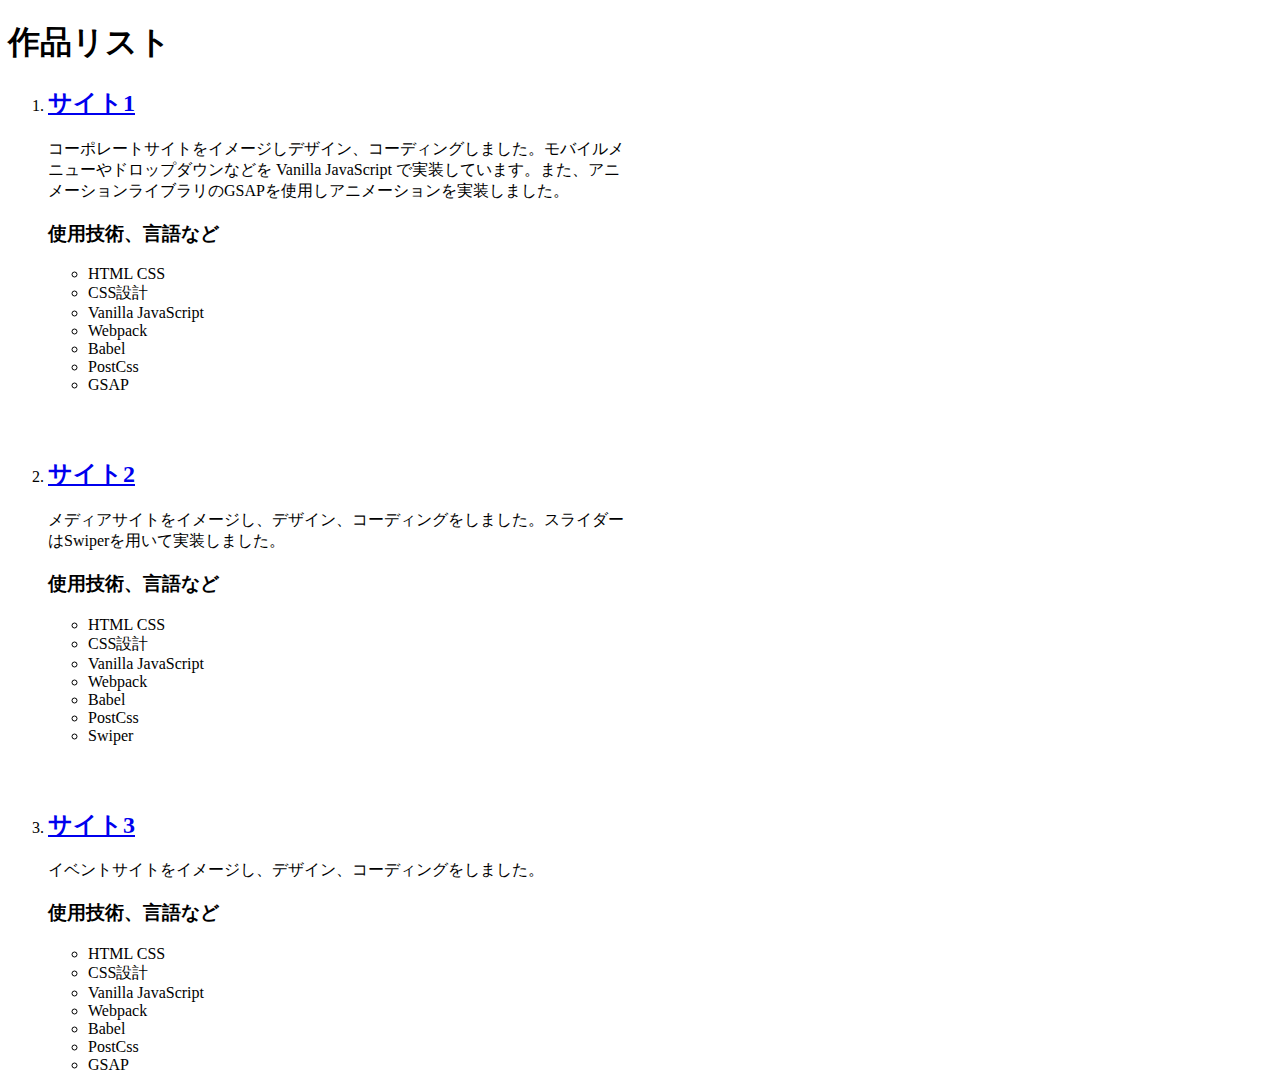
<file: index..html>
<!DOCTYPE html>
<html lang="">
<head>
    <meta charset="UTF-8">
    <meta name="viewport" content="width=device-width, initial-scale=1.0">
    <title>Document</title>
    <style>
        p {
            max-width: 36em;
        }

        ol > li + li {
            margin-top: 4rem;
        }
    </style>
</head>
<body>
    <h1>作品リスト</h1>
    <ol>
        <li>
            <h2>
                <a href="./site1" target="_blank" rel="noopener noreferrer">サイト1</a>
            </h2>
            <p>コーポレートサイトをイメージしデザイン、コーディングしました。モバイルメニューやドロップダウンなどを Vanilla JavaScript で実装しています。また、アニメーションライブラリのGSAPを使用しアニメーションを実装しました。
            </p>
            <h3>使用技術、言語など</h3>
            <ul>
                <li>HTML CSS</li>
                <li>CSS設計</li>
                <li>Vanilla JavaScript</li>
                <li>Webpack</li>
                <li>Babel</li>
                <li>PostCss</li>
                <li>GSAP</li>
            </ul>
        </li>
        <li>
            <h2>
                <a href="./site2" target="_blank" rel="noopener noreferrer">サイト2</a>
            </h2>
            <p>メディアサイトをイメージし、デザイン、コーディングをしました。スライダーはSwiperを用いて実装しました。
            </p>
            <h3>使用技術、言語など</h3>
            <ul>
                <li>HTML CSS</li>
                <li>CSS設計</li>
                <li>Vanilla JavaScript</li>
                <li>Webpack</li>
                <li>Babel</li>
                <li>PostCss</li>
                <li>Swiper</li>
            </ul>
        </li>
        <li>
            <h2>
                <a href="./site3" target="_blank" rel="noopener noreferrer">サイト3</a>
            </h2>
            <p>イベントサイトをイメージし、デザイン、コーディングをしました。
            </p>
            <h3>使用技術、言語など</h3>
            <ul>
                <li>HTML CSS</li>
                <li>CSS設計</li>
                <li>Vanilla JavaScript</li>
                <li>Webpack</li>
                <li>Babel</li>
                <li>PostCss</li>
                <li>GSAP</li>
            </ul>
        </li>

    </ol>

</body>
</html>
</file>
<file: site3/style.css>
/*! destyle.css v1.0.15 | MIT License | https://github.com/nicolas-cusan/destyle.css */*{box-sizing:border-box}::before,::after{box-sizing:inherit}html{font-size:100%;line-height:2;-webkit-text-size-adjust:100%;-webkit-tap-highlight-color:transparent}body{background-color:#000;color:#000;margin:0;font-family:"Helvetica Neue",Arial,"Hiragino Kaku Gothic ProN","Hiragino Sans",Meiryo,sans-serif}main{display:block}p,table,blockquote,address,pre,iframe,form,figure,dl{margin:0}h1,h2,h3,h4,h5,h6{font-size:inherit;line-height:inherit;font-weight:inherit;margin:0}ul,ol{margin:0;padding:0;list-style:none}dt{font-weight:bold}dd{margin-left:0}hr{box-sizing:content-box;height:0;overflow:visible;border:0;border-top:1px solid;margin:0;clear:both;color:inherit}pre{font-family:monospace,monospace;font-size:inherit}address{font-style:inherit}a{background-color:transparent;text-decoration:none}abbr[title]{border-bottom:none;text-decoration:underline;-webkit-text-decoration:underline dotted;text-decoration:underline dotted}b,strong{font-weight:bolder}code,kbd,samp{font-family:monospace,monospace;font-size:inherit}sub,sup{font-size:75%;line-height:0;position:relative;vertical-align:baseline}sub{bottom:-0.25em}sup{top:-0.5em}img{border-style:none;vertical-align:bottom}embed,object,iframe{border:0;vertical-align:bottom}button,input,optgroup,select,textarea{-webkit-appearance:none;-moz-appearance:none;appearance:none;vertical-align:middle;color:inherit;font:inherit;border:0;background:transparent;padding:0;margin:0;outline:0;border-radius:0;text-align:inherit}[type=checkbox]{-webkit-appearance:checkbox;-moz-appearance:checkbox;appearance:checkbox}[type=radio]{-webkit-appearance:radio;-moz-appearance:radio;appearance:radio}button,input{overflow:visible}button,select{text-transform:none}button,[type=button],[type=reset],[type=submit]{cursor:pointer;-webkit-appearance:none;-moz-appearance:none;appearance:none}button[disabled],[type=button][disabled],[type=reset][disabled],[type=submit][disabled]{cursor:default}button::-moz-focus-inner,[type=button]::-moz-focus-inner,[type=reset]::-moz-focus-inner,[type=submit]::-moz-focus-inner{border-style:none;padding:0}button:-moz-focusring,[type=button]:-moz-focusring,[type=reset]:-moz-focusring,[type=submit]:-moz-focusring{outline:1px dotted ButtonText}select::-ms-expand{display:none}option{padding:0}fieldset{margin:0;padding:0;border:0;min-width:0}legend{color:inherit;display:table;max-width:100%;padding:0;white-space:normal}progress{vertical-align:baseline}textarea{overflow:auto}[type=number]::-webkit-inner-spin-button,[type=number]::-webkit-outer-spin-button{height:auto}[type=search]{outline-offset:-2px}[type=search]::-webkit-search-decoration{-webkit-appearance:none}::-webkit-file-upload-button{-webkit-appearance:button;font:inherit}label[for]{cursor:pointer}details{display:block}summary{display:list-item}[contenteditable]{outline:none}table{border-collapse:collapse;border-spacing:0}caption{text-align:left}td,th{vertical-align:top;padding:0}th{text-align:left;font-weight:bold}template{display:none}[hidden]{display:none}.ly_header{background-color:rgba(255,255,255,.8);position:relative}.ly_header.ly_header__sticky{position:-webkit-sticky;position:sticky;z-index:800;top:0}.ly_header_inner{position:fixed;top:1.5rem;left:0;right:0;max-width:1328px;margin-left:auto;margin-right:auto;display:flex;align-items:center;justify-content:space-between;padding-left:1.5rem;padding-right:1.5rem}@media screen and (max-width: 960px){.ly_header_inner{top:1rem;padding-left:1rem;padding-right:1rem}}.ly_cont{max-width:1328px;padding:7.875rem 1.5rem;margin-right:auto;margin-left:auto}@media screen and (max-width: 960px){.ly_cont{padding:4rem 1rem}}.ly_footer{background-color:#ea4c89;padding-top:4rem;padding-bottom:4rem}@media screen and (max-width: 720px){.ly_footer{padding-top:2rem;padding-bottom:2rem}}.ly_footer_inner{max-width:1328px;padding-right:1.5rem;padding-left:1.5rem;margin-right:auto;margin-left:auto}.bl_headerUtils{display:flex;justify-content:space-between;align-items:center;background-color:transparent;padding:.375rem 2rem;border-radius:2rem;width:100%;max-width:1016px;transition:.25s}.bl_headerUtils.__scroll{background-color:rgba(255,255,255,.8)}.bl_headerUtils_logo>a{color:#fff;font-weight:bold;font-size:1.5rem;text-transform:uppercase}.bl_headerUtils_logo.__scroll>a{color:#000}.bl_headerUtils_nav{display:flex;margin-left:auto}.bl_headerUtils_navItem{text-transform:capitalize}.bl_headerUtils_navLink{border-bottom:4px solid transparent;color:#000;font-weight:bold;display:block;padding:.625rem 1rem .375rem;transition:.25s;position:relative}.bl_headerUtils_navItem+.bl_headerUtils_navItem{margin-left:.5rem}.bl_headerUtils_navLink:focus,.bl_headerUtils_navLink:hover{color:rgba(0,0,0,.5)}@media screen and (max-width: 960px){.bl_headerUtils_nav{display:none}}.bl_media{display:flex;position:relative}@media screen and (max-width: 960px){.bl_media{flex-direction:column;justify-content:center;align-items:center}}.bl_media_imgWrapper{width:calc(50% - 0.75rem);height:auto;margin-left:auto;margin-right:auto}@media screen and (max-width: 960px){.bl_media_imgWrapper{display:none}}.bl_media_imgWrapper>svg{max-width:100%}.bl_media_textArea{width:calc(50% - 0.75rem);margin-left:1.5rem}@media screen and (max-width: 960px){.bl_media_textArea{width:100%;margin-left:0}}.bl_media_header>span{color:#ea4c89;font-size:1.5rem}.bl_media_header>*+*{margin-top:1.5rem}.bl_media_title.el_lv1Heading{color:#fff;line-height:1.5}.bl_media_text{color:#fff;font-size:1.25rem;margin-top:3rem}.bl_hero{height:100vh;background-position:center center;background:#f5f5f5;background:linear-gradient(24deg, whitesmoke 0%, #00d4ff 0%, #ea4c89 100%)}.bl_hero_inner{max-width:1328px;height:100%;padding-left:1.5rem;padding-right:1.5rem;margin-right:auto;margin-left:auto;position:relative}.bl_hero_inner>svg{position:absolute;bottom:10%;right:1.5rem}@media screen and (max-width: 960px){.bl_hero_inner>svg{display:none}}.bl_hero_textWrapper{text-align:left;position:absolute;top:50%;transform:translateY(-50%);max-width:100%}.bl_hero_textWrapper>*+*{margin-top:3rem}.bl_hero_title.el_lv1Heading{color:#f5f5f5;line-height:1.5}.bl_hero_text{color:#f5f5f5;font-size:1.25rem;max-width:480px}.bl_cta{display:flex;flex-direction:column;align-items:center;text-align:center}.bl_cta>span{color:#ea4c89;font-size:1.5rem;margin-bottom:1.5rem}.bl_cta_title.el_lv2Heading{color:#fff;max-width:50%;letter-spacing:0;line-height:1.5}@media screen and (max-width: 960px){.bl_cta_title.el_lv2Heading{max-width:100%}}.bl_cta_buttonArea{margin-top:2.25rem}@media screen and (max-width: 960px){.bl_cta_buttonArea{display:flex;flex-direction:column}.bl_cta_buttonArea>*+*{margin-top:1.5rem}}.bl_mobileNav{display:none;position:relative;z-index:900}.bl_mobileNav.is-open{display:block}.bl_mobileNav_overlay{position:fixed;top:0;left:0;right:0;bottom:0;background:rgba(0,0,0,.6)}.bl_mobileNav_container{background-color:#fff;width:240px;height:100vh;overflow-y:auto;position:absolute;top:0;right:0}.bl_mobileNav_header{background-color:#ea4c89}.bl_mobileNav_header>a{color:#f5f5f5;display:inline-block;font-size:2rem;padding:.5rem 1rem}.bl_mobileNav_body{display:flex;flex-direction:column;align-items:center;padding:1rem 0}.bl_mobileNav_body+.bl_mobileNav_body{border-top:1px solid #000}.bl_mobileNav_item{width:100%}.bl_mobileNav_item>a{color:#000;display:block;padding:.75rem 1rem}.bl_mobileNav_item>:hover,.bl_mobileNav_item :focus{background-color:rgba(0,0,0,.2)}.bl_mobileNav_open{position:relative;padding:12px 12px;width:48px;height:48px;border:1px solid transparent;border-radius:.5rem;cursor:pointer;display:none;transition:.2s}@media screen and (max-width: 960px){.bl_mobileNav_open{display:block}}.bl_mobileNav_open>*{background-color:#fff}.bl_mobileNav_open>:first-child{position:absolute;height:2px;width:24px;top:16px;left:50%;transform:translate(-50%, -50%);border-radius:1px}.bl_mobileNav_open>:nth-child(2){position:absolute;height:2px;width:24px;top:24px;left:50%;transform:translate(-50%, -50%);border-radius:1px}.bl_mobileNav_open>:last-child{position:absolute;height:2px;width:24px;top:32px;left:50%;transform:translate(-50%, -50%);border-radius:1px}.bl_mobileNav_open.__scroll>*{background-color:#ea4c89}.bl_mobileNav_open:hover,.bl_mobileNav_open:focus{border:1px solid #f5f5f5}.bl_mobileNav[aria-hidden=false] .bl_mobileNav_overlay{-webkit-animation:fadeIn 300ms ease-in-out forwards;animation:fadeIn 300ms ease-in-out forwards}.bl_mobileNav[aria-hidden=false] .bl_mobileNav_container{-webkit-animation:slideIn 300ms ease-in-out forwards;animation:slideIn 300ms ease-in-out forwards}.bl_mobileNav[aria-hidden=true] .bl_mobileNav_overlay{-webkit-animation:fadeOut 300ms ease-in-out forwards;animation:fadeOut 300ms ease-in-out forwards}.bl_mobileNav[aria-hidden=true] .bl_mobileNav_container{-webkit-animation:slideOut 300ms ease-in-out forwards;animation:slideOut 300ms ease-in-out forwards}@-webkit-keyframes fadeIn{from{opacity:0}to{opacity:1}}@keyframes fadeIn{from{opacity:0}to{opacity:1}}@-webkit-keyframes fadeOut{from{opacity:1}to{opacity:0}}@keyframes fadeOut{from{opacity:1}to{opacity:0}}@-webkit-keyframes slideIn{from{right:-240px}to{right:0}}@keyframes slideIn{from{right:-240px}to{right:0}}@-webkit-keyframes slideOut{from{right:0}to{right:-240px}}@keyframes slideOut{from{right:0}to{right:-240px}}.bl_footerNav{display:flex;max-width:calc(100% / 12 * 10);margin-left:auto;margin-right:auto;padding-left:1.5rem;padding-right:1.5rem}.bl_footerNav>*{width:calc(50% - 1rem)}.bl_footerNav_eventInfo>*+*{margin-top:3rem}@media screen and (max-width: 720px){.bl_footerNav_eventInfo{width:100%}}.bl_footerNav_title{text-transform:capitalize;color:#f5f5f5}.bl_footerNav_socialMediaLinks{display:flex;flex-wrap:wrap}.bl_footerNav_socialMediaLinks>*+*{margin-left:1.5rem}.bl_footerNav_socialMediaLinks .el_svg{fill:#f5f5f5}.bl_footerNav_menu{margin-left:1.5rem}@media screen and (max-width: 720px){.bl_footerNav_menu{display:none}}.bl_footerNav_menu>*+*{margin-top:1.125rem}.bl_footerNav_menuLink{font-size:1.125rem;color:#f5f5f5;transition:.25s}.bl_footerNav_menuLink:hover,.bl_footerNav_menuLink:focus{opacity:.5}.el_headerButton{display:inline-block;max-width:100%;padding:.625em 1em;background-color:#00d4ff;border-radius:1.5rem;color:#f5f5f5;text-transform:uppercase;text-align:center;transition:.25s;border:2px solid transparent;padding:.375rem 1.5rem;margin-left:1rem}@media screen and (max-width: 960px){.el_headerButton{display:none}}.el_headerButton:focus,.el_headerButton:hover{background-color:#fff;border-color:#00d4ff;color:#00d4ff}.el_headerButton.el_headerButton__outlined{background-color:#fff;border:2px solid #ea4c89;color:#ea4c89}.el_headerButton.el_headerButton__outlined:focus,.el_headerButton.el_headerButton__outlined:hover{background-color:#ea4c89;color:#f5f5f5}.el_button{display:inline-block;max-width:100%;min-width:240px;padding:.625em 1em;background-color:#00d4ff;border-radius:1.5rem;color:#f5f5f5;text-transform:uppercase;text-align:center;transition:.25s;border:2px solid transparent;padding:.375rem 1.5rem;margin-left:1rem}.el_button:focus,.el_button:hover{background-color:#fff;border-color:#00d4ff;color:#00d4ff}.el_button.el_button__outlined{background-color:#fff;border:2px solid #00d4ff;color:#00d4ff}.el_button.el_button__outlined:focus,.el_button.el_button__outlined:hover{background-color:#00d4ff;color:#f5f5f5}.el_lv1Heading{color:#000;font-size:3.5rem;font-weight:bold;letter-spacing:.15em}@media screen and (max-width: 960px){.el_lv1Heading{font-size:2.625rem}}.el_lv2Heading{font-size:3rem;font-weight:bold}@media screen and (max-width: 960px){.el_lv2Heading{font-size:2.25rem}}.el_lv3Heading{font-size:2rem;font-weight:bold}
</file>
